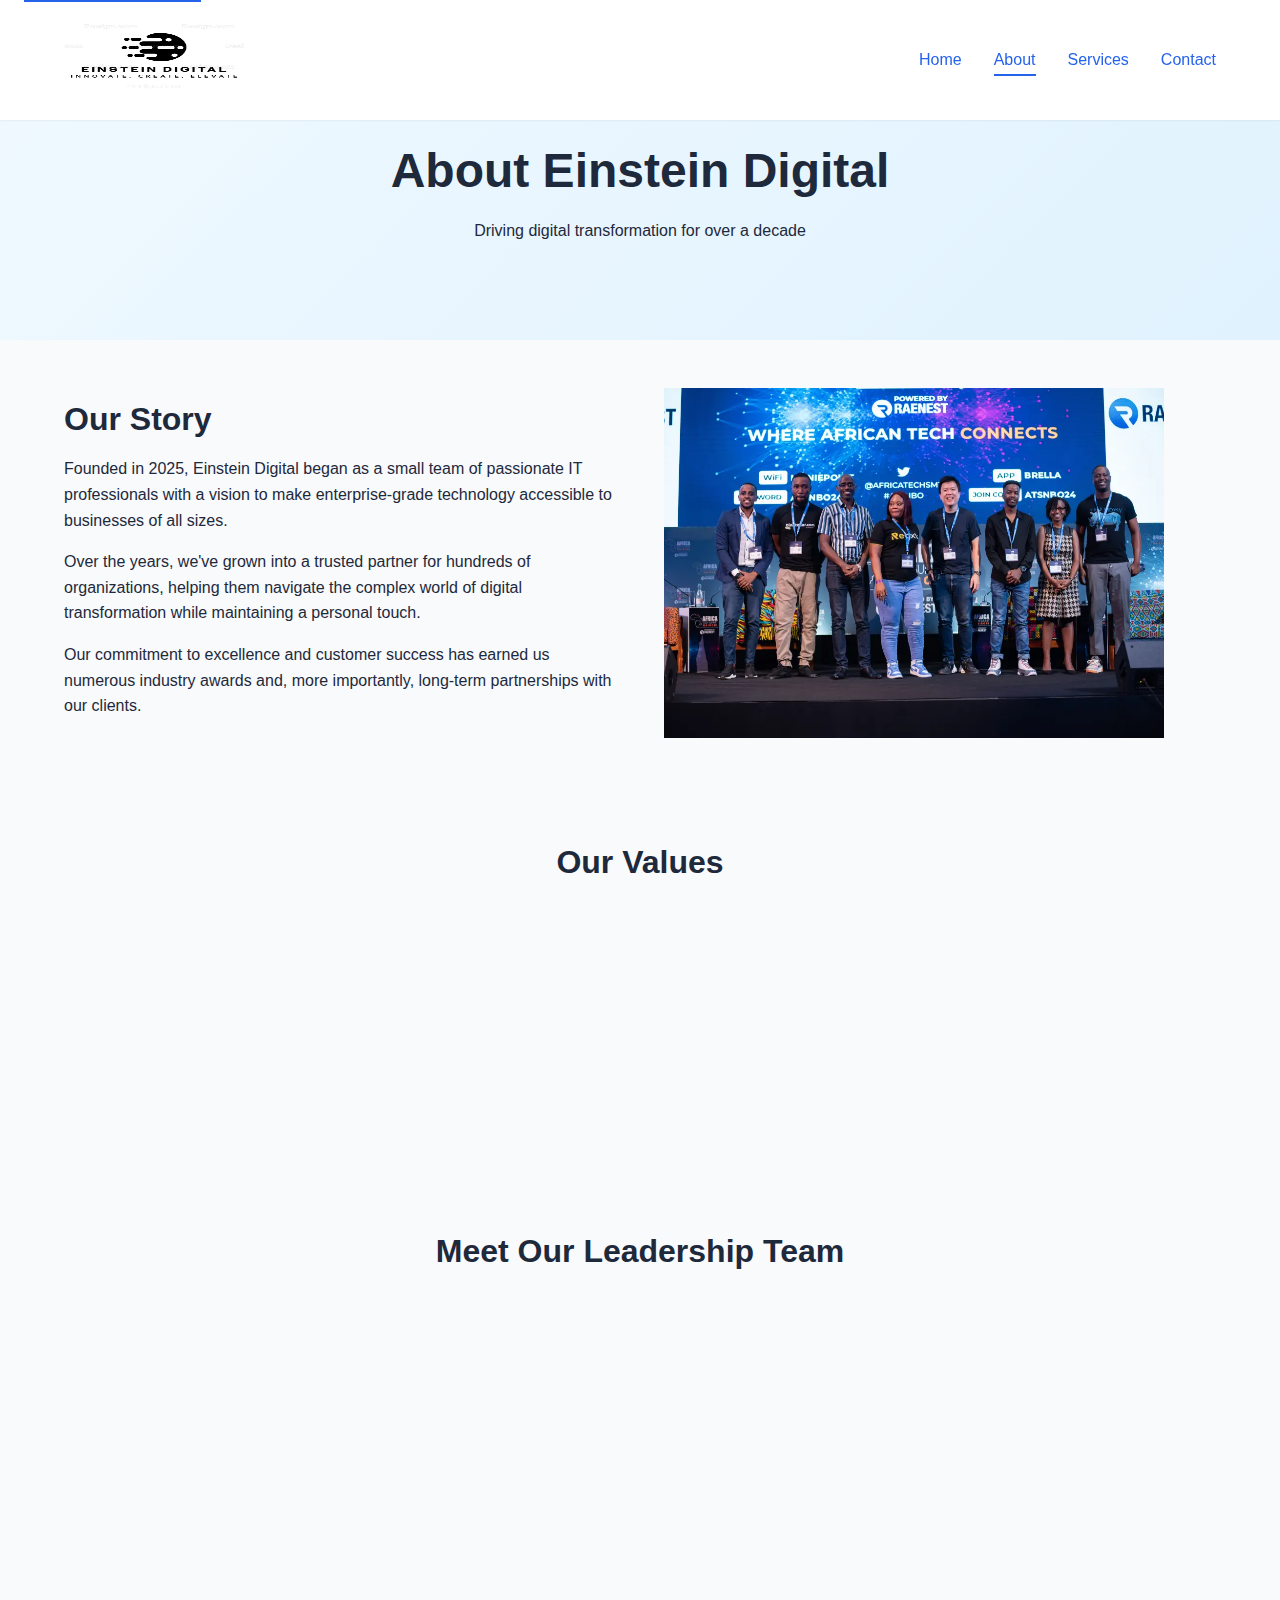
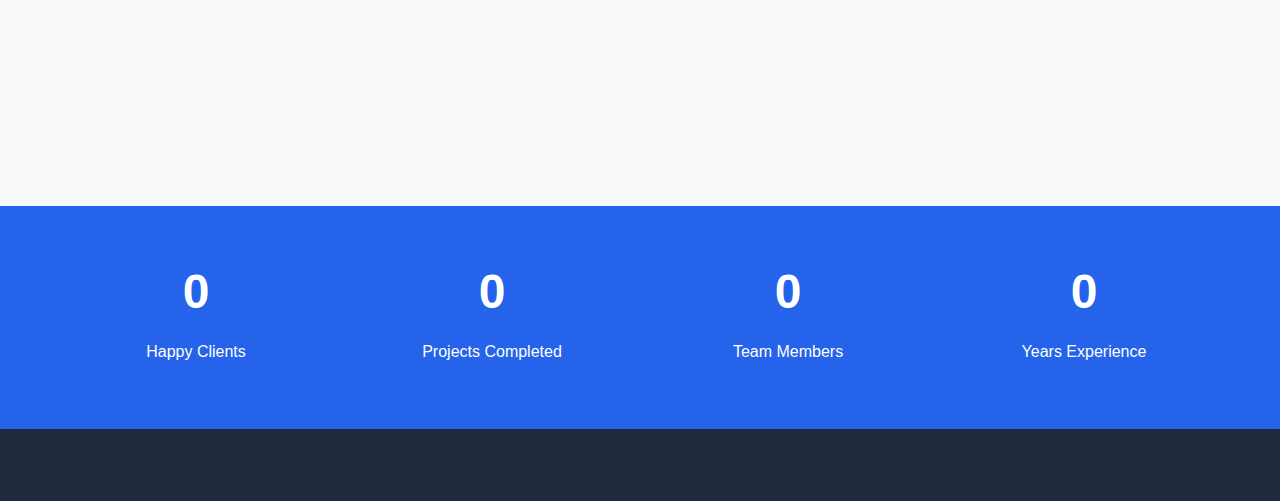
<file: about.html>
<!DOCTYPE html>
<html lang="en">
<head>
    <meta charset="UTF-8">
    <meta name="viewport" content="width=device-width, initial-scale=1.0">
    <title>About Us - Einstein Digital</title>
    <meta name="description" content="Learn about Einstein Digital's mission, values, and the team behind our successful IT solutions.">

    <link rel="stylesheet" href="css/style.css">
    <link rel="stylesheet" href="css/responsive.css">
    <link rel="icon" type="image/x-icon" href="images/favicon.ico">
</head>
<body>
    <a href="#main-content" class="skip-link">Skip to main content</a>
    
    <header class="header">
        <div class="container">
            <nav class="nav">
                <a href="index.html" class="logo">
                    <img src="images/logo.png" alt="TechSolutions Logo" width="180" height="40">
                </a>
                
                <button class="menu-toggle" aria-label="Toggle navigation menu" aria-expanded="false">
                    <span class="hamburger"></span>
                </button>
                
                <ul class="nav-menu">
                    <li><a href="index.html" class="nav-link">Home</a></li>
                    <li><a href="about.html" class="nav-link active">About</a></li>
                    <li><a href="services.html" class="nav-link">Services</a></li>
                    <li><a href="contact.html" class="nav-link">Contact</a></li>
                </ul>
            </nav>
        </div>
    </header>

    <main id="main-content">
        <!-- Page Header -->
        <section class="page-header">
            <div class="container">
                <h1>About Einstein Digital</h1>
                <p>Driving digital transformation for over a decade</p>
            </div>
        </section>

        <!-- Our Story -->
        <section class="our-story">
            <div class="container">
                <div class="story-content">
                    <div class="story-text">
                        <h2>Our Story</h2>
                        <p>Founded in 2025, Einstein Digital began as a small team of passionate IT professionals with a vision to make enterprise-grade technology accessible to businesses of all sizes.</p>
                        <p>Over the years, we've grown into a trusted partner for hundreds of organizations, helping them navigate the complex world of digital transformation while maintaining a personal touch.</p>
                        <p>Our commitment to excellence and customer success has earned us numerous industry awards and, more importantly, long-term partnerships with our clients.</p>
                    </div>
                    <div class="story-image">
                        <img src="images/tech team 2.webp" alt="Our team collaborating" width="500" height="350">
                    </div>
                </div>
            </div>
        </section>

        <!-- Values -->
        <section class="values">
            <div class="container">
                <h2 class="section-title">Our Values</h2>
                <div class="values-grid">
                    <div class="value-card">
                        <h3>Innovation</h3>
                        <p>We stay at the forefront of technology trends to deliver cutting-edge solutions that give our clients a competitive edge.</p>
                    </div>
                    <div class="value-card">
                        <h3>Integrity</h3>
                        <p>We believe in transparent communication, ethical practices, and doing what's right for our clients every time.</p>
                    </div>
                    <div class="value-card">
                        <h3>Excellence</h3>
                        <p>We strive for perfection in everything we do, from initial consultation to ongoing support and maintenance.</p>
                    </div>
                </div>
            </div>
        </section>

        <!-- Team -->
        <section class="team">
            <div class="container">
                <h2 class="section-title">Meet Our Leadership Team</h2>
                <div class="team-grid">
                    <div class="team-member">
                        <img src="images/me.jpg" alt="Einstein Dipondo - CEO" width="250" height="250">
                        <h3>Einstein Dipondo</h3>
                        <p class="position">CEO & Founder</p>
                        <p>With over 2 years in the tech industry, Einstein leads our strategic vision and client relationships.</p>
                    </div>
                    <div class="team-member">
                        <img src="images/tech boy.jpg" alt="Michael Omondi - CTO" width="250" height="250">
                        <h3>Michael Omondi</h3>
                        <p class="position">Chief Technology Officer</p>
                        <p>Michael oversees our technical architecture and ensures we deliver robust, scalable solutions.</p>
                    </div>
                    <div class="team-member">
                        <img src="images/girl.jpg" alt="Emily Wambui - COO" width="250" height="250">
                        <h3>Emily Wambui</h3>
                        <p class="position">Chief Operations Officer</p>
                        <p>Emily manages our service delivery teams and ensures exceptional client experiences.</p>
                    </div>
                </div>
            </div>
        </section>

        <!-- Stats -->
        <section class="stats">
            <div class="container">
                <div class="stats-grid">
                    <div class="stat">
                        <span class="stat-number" data-count="45">0</span>
                        <p>Happy Clients</p>
                    </div>
                    <div class="stat">
                        <span class="stat-number" data-count="60">0</span>
                        <p>Projects Completed</p>
                    </div>
                    <div class="stat">
                        <span class="stat-number" data-count="8">0</span>
                        <p>Team Members</p>
                    </div>
                    <div class="stat">
                        <span class="stat-number" data-count="1">0</span>
                        <p>Years Experience</p>
                    </div>
                </div>
            </div>
        </section>
    </main>

    <footer class="footer">
        <!-- Same footer as index.html -->
    </footer>

    <script src="js/main.js"></script>
    <script src="js/animations.js"></script>
</body>
</html>
</file>
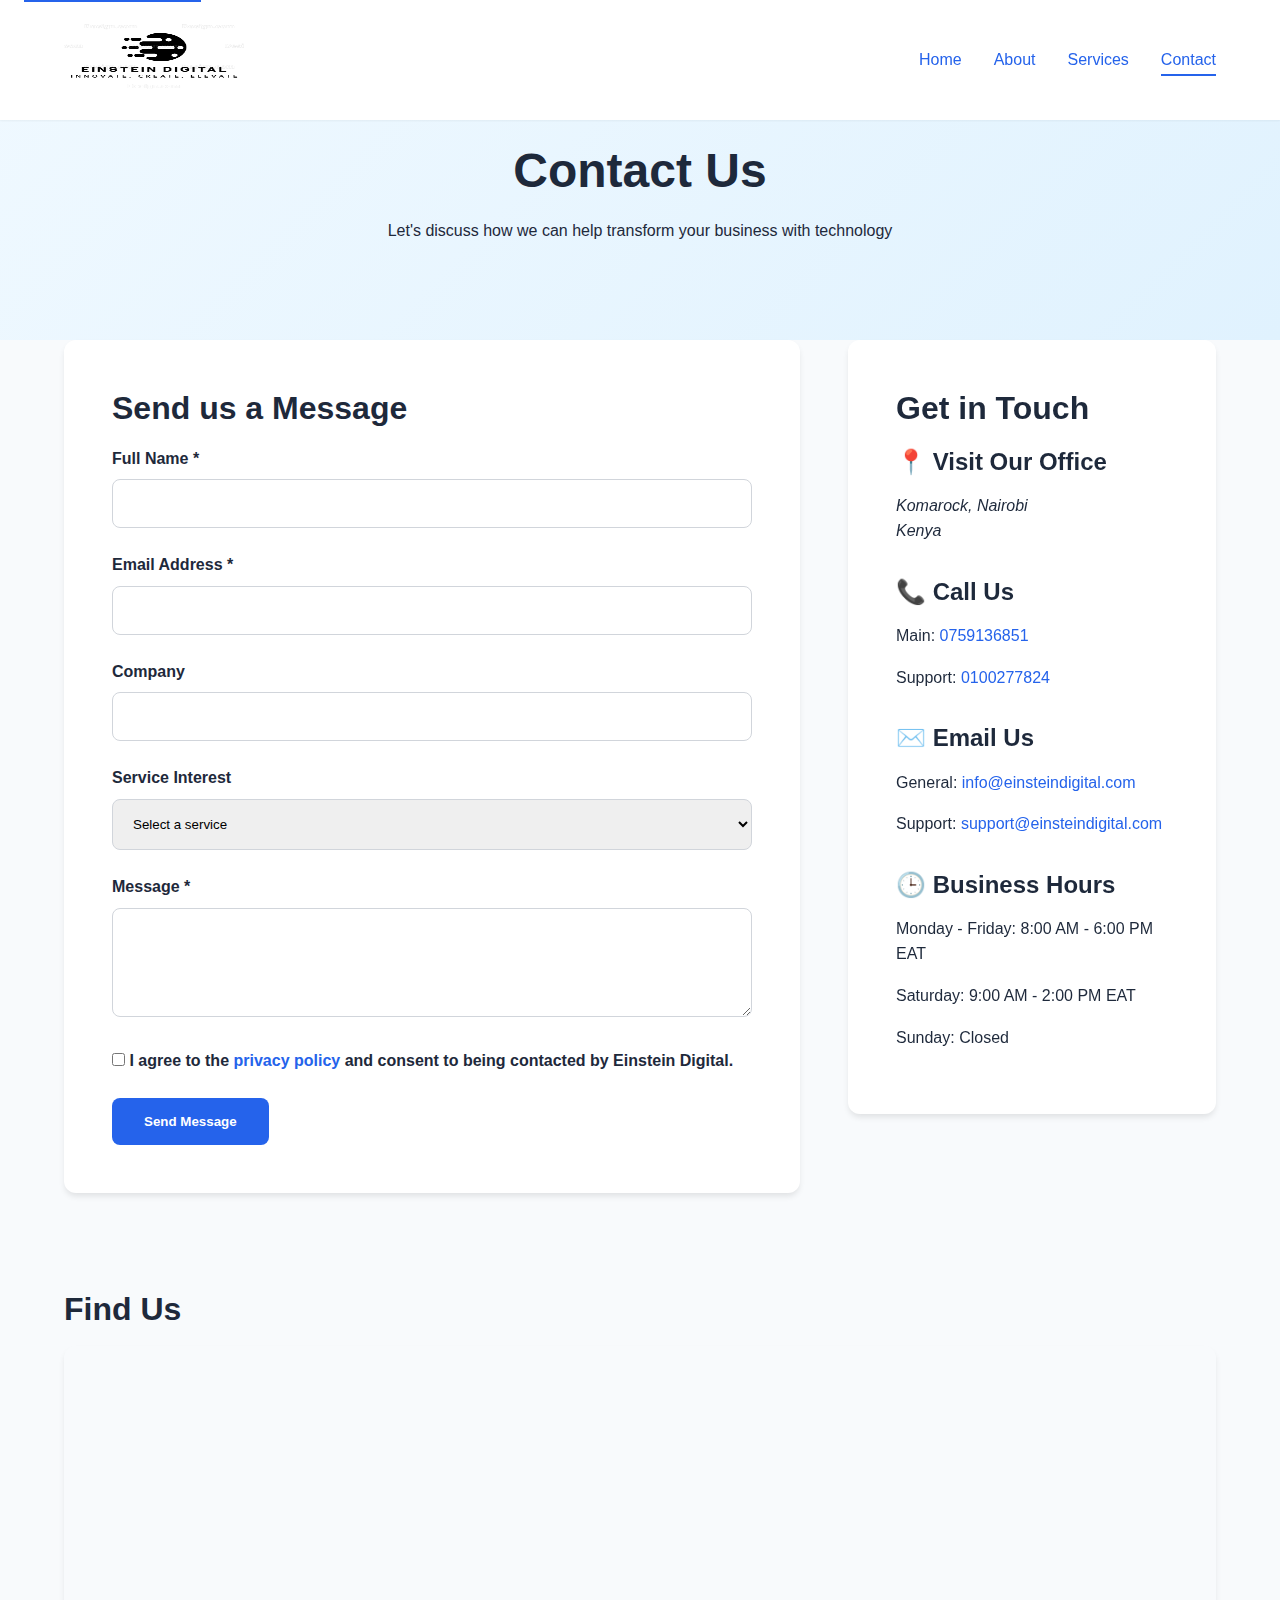
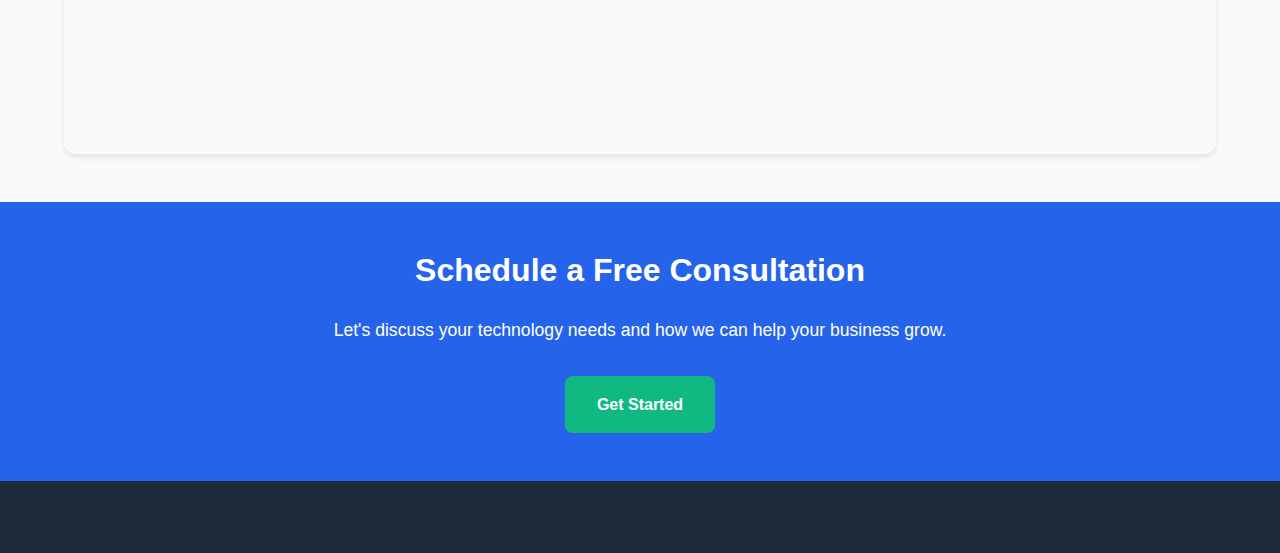
<file: contact.html>
<!DOCTYPE html>
<html lang="en">
<head>
    <meta charset="UTF-8">
    <meta name="viewport" content="width=device-width, initial-scale=1.0">
    <title>Contact Us - Einstein Digital</title>
    <meta name="description" content="Get in touch with Einstein Digital for IT consulting, services, and support. We're here to help transform your business with technology.">

    <link rel="stylesheet" href="css/style.css">
    <link rel="stylesheet" href="css/responsive.css">
    <link rel="icon" type="image/x-icon" href="images/favicon.ico">
</head>
<body>
    <a href="#main-content" class="skip-link">Skip to main content</a>
    
    <header class="header">
        <div class="container">
            <nav class="nav">
                <a href="index.html" class="logo">
                    <img src="images/logo.png" alt="TechSolutions Logo" width="180" height="40">
                </a>
                
                <button class="menu-toggle" aria-label="Toggle navigation menu" aria-expanded="false">
                    <span class="hamburger"></span>
                </button>
                
                <ul class="nav-menu">
                    <li><a href="index.html" class="nav-link">Home</a></li>
                    <li><a href="about.html" class="nav-link">About</a></li>
                    <li><a href="services.html" class="nav-link">Services</a></li>
                    <li><a href="contact.html" class="nav-link active">Contact</a></li>
                </ul>
            </nav>
        </div>
    </header>

    <main id="main-content">
        <!-- Page Header -->
        <section class="page-header">
            <div class="container">
                <h1>Contact Us</h1>
                <p>Let's discuss how we can help transform your business with technology</p>
            </div>
        </section>

        <!-- Contact Content -->
        <section class="contact">
            <div class="container">
                <div class="contact-content">
                    <!-- Contact Form -->
                    <div class="contact-form-container">
                        <h2>Send us a Message</h2>
                        <form id="contact-form" class="contact-form" novalidate>
                            <div class="form-group">
                                <label for="name">Full Name *</label>
                                <input type="text" id="name" name="name" required>
                                <span class="error-message" id="name-error"></span>
                            </div>

                            <div class="form-group">
                                <label for="email">Email Address *</label>
                                <input type="email" id="email" name="email" required>
                                <span class="error-message" id="email-error"></span>
                            </div>

                            <div class="form-group">
                                <label for="company">Company</label>
                                <input type="text" id="company" name="company">
                            </div>

                            <div class="form-group">
                                <label for="service">Service Interest</label>
                                <select id="service" name="service">
                                    <option value="">Select a service</option>
                                    <option value="cloud">Cloud Solutions</option>
                                    <option value="security">Cybersecurity</option>
                                    <option value="consulting">IT Consulting</option>
                                    <option value="support">Managed IT Support</option>
                                    <option value="other">Other</option>
                                </select>
                            </div>

                            <div class="form-group">
                                <label for="message">Message *</label>
                                <textarea id="message" name="message" rows="5" required></textarea>
                                <span class="error-message" id="message-error"></span>
                            </div>

                            <div class="form-group">
                                <label class="checkbox-label">
                                    <input type="checkbox" id="consent" name="consent" required>
                                    <span>I agree to the <a href="privacy.html">privacy policy</a> and consent to being contacted by Einstein Digital.</span>
                                </label>
                                <span class="error-message" id="consent-error"></span>
                            </div>

                            <button type="submit" class="btn btn-primary">Send Message</button>
                        </form>

                        <div id="form-success" class="form-success hidden">
                            <h3>Thank You!</h3>
                            <p>Your message has been sent successfully. We'll get back to you within 24 hours.</p>
                        </div>
                    </div>

                    <!-- Contact Info -->
                    <div class="contact-info">
                        <h2>Get in Touch</h2>
                        
                        <div class="contact-method">
                            <h3>📍 Visit Our Office</h3>
                            <address>
                                Komarock, Nairobi<br>
                                Kenya
                            </address>
                        </div>

                        <div class="contact-method">
                            <h3>📞 Call Us</h3>
                            <p>Main: <a href="tel:+254759136851">0759136851</a></p>
                            <p>Support: <a href="tel:+254100277824">0100277824</a></p>
                        </div>

                        <div class="contact-method">
                            <h3>✉️ Email Us</h3>
                            <p>General: <a href="mailto:info@einsteindigital.com">info@einsteindigital.com</a></p>
                            <p>Support: <a href="mailto:support@einsteindigital.com">support@einsteindigital.com</a></p>
                        </div>

                        <div class="contact-method">
                            <h3>🕒 Business Hours</h3>
                            <p>Monday - Friday: 8:00 AM - 6:00 PM EAT</p>
                            <p>Saturday: 9:00 AM - 2:00 PM EAT</p>
                            <p>Sunday: Closed</p>
                        </div>

                    </div>
                </div>
            </div>
        </section>

        <!-- Map -->
        <section class="map">
            <div class="container">
                <h2>Find Us</h2>
                <div class="map-container">
                    <!-- Embedded Google Map -->
                    <iframe src="https://www.google.com/maps/embed?pb=!1m18!1m12!1m3!1d3988.8467641896623!2d36.90855787358505!3d-1.2644563355997607!2m3!1f0!2f0!3f0!3m2!1i1024!2i768!4f13.1!3m3!1m2!1s0x182f148a802c3f63%3A0x6203345c1288b35!2sKomarock%20Sector%203A%2C%20Nairobi!5e0!3m2!1sen!2ske!4v1758715812094!5m2!1sen!2ske" 
                    width="100%" 
                    height="400" 
                    style="border:0;" 
                    allowfullscreen="" 
                    loading="lazy"
                    title="Einstein Digital Office Location"></iframe>
                </div>
            </div>
        </section>

        <!-- CTA -->
        <section class="cta">
            <div class="container">
                <div class="cta-content">
                    <h2>Schedule a Free Consultation</h2>
                    <p>Let's discuss your technology needs and how we can help your business grow.</p>
                    <a href="#contact-form" class="btn btn-accent">Get Started</a>
                </div>
            </div>
        </section>
    </main>

    <footer class="footer">
        <!-- Same footer as index.html -->
    </footer>

    <script src="js/main.js"></script>
    <script src="js/form-validation.js"></script>
</body>
</html>
</file>
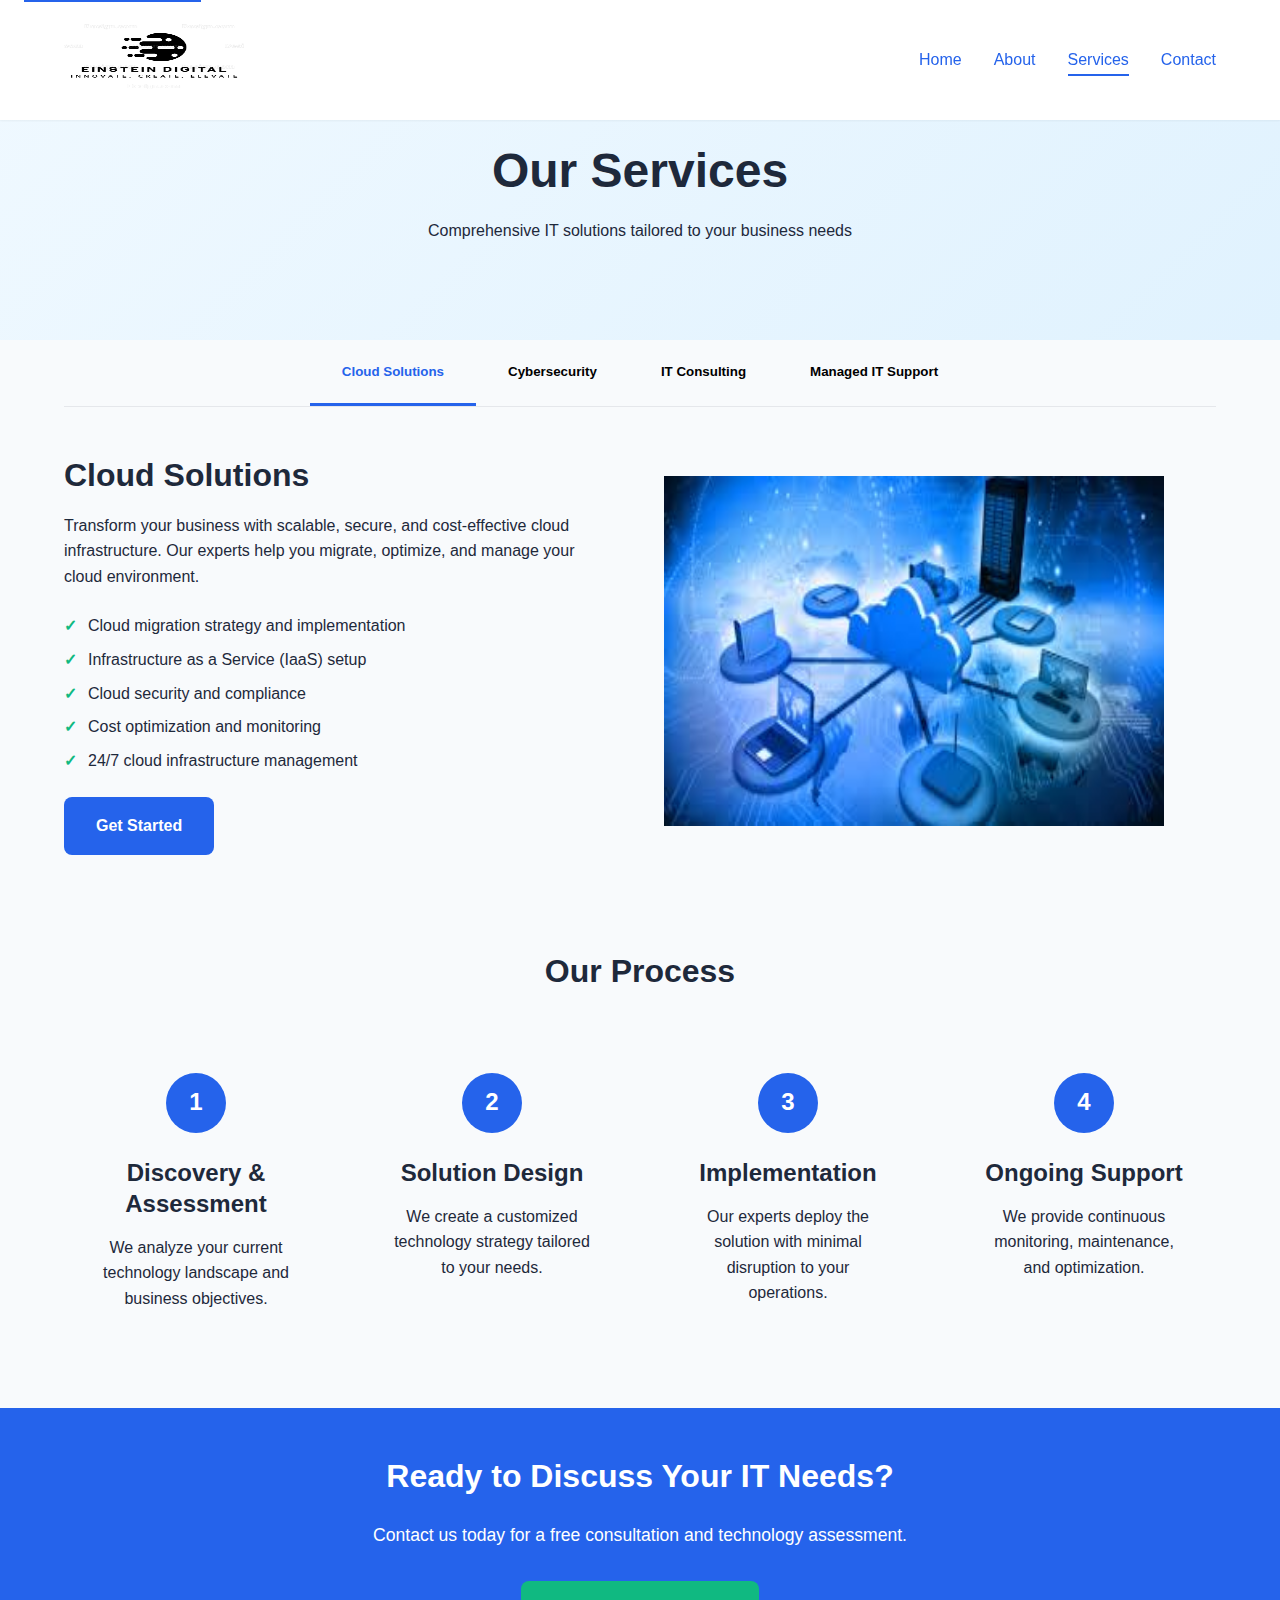
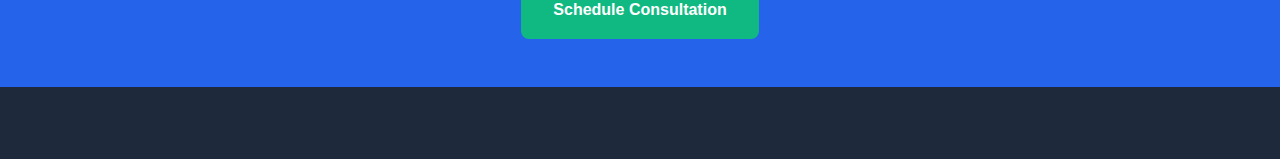
<file: services.html>
<!DOCTYPE html>
<html lang="en">
<head>
    <meta charset="UTF-8">
    <meta name="viewport" content="width=device-width, initial-scale=1.0">
    <title>Our Services - Einstein Digital</title>
    <meta name="description" content="Explore our comprehensive IT services including cloud solutions, cybersecurity, IT consulting, and managed IT support.">
    
    <link rel="stylesheet" href="css/style.css">
    <link rel="stylesheet" href="css/responsive.css">
    <link rel="icon" type="image/x-icon" href="images/favicon.ico">
</head>
<body>
    <a href="#main-content" class="skip-link">Skip to main content</a>
    
    <header class="header">
        <div class="container">
            <nav class="nav">
                <a href="index.html" class="logo">
                    <img src="images/logo.png" alt="TechSolutions Logo" width="180" height="40">
                </a>
                
                <button class="menu-toggle" aria-label="Toggle navigation menu" aria-expanded="false">
                    <span class="hamburger"></span>
                </button>
                
                <ul class="nav-menu">
                    <li><a href="index.html" class="nav-link">Home</a></li>
                    <li><a href="about.html" class="nav-link">About</a></li>
                    <li><a href="services.html" class="nav-link active">Services</a></li>
                    <li><a href="contact.html" class="nav-link">Contact</a></li>
                </ul>
            </nav>
        </div>
    </header>

    <main id="main-content">
        <!-- Page Header -->
        <section class="page-header">
            <div class="container">
                <h1>Our Services</h1>
                <p>Comprehensive IT solutions tailored to your business needs</p>
            </div>
        </section>

        <!-- Services List -->
        <section class="services-detailed">
            <div class="container">
                <div class="service-tabs">
                    <button class="tab-button active" data-tab="cloud">Cloud Solutions</button>
                    <button class="tab-button" data-tab="security">Cybersecurity</button>
                    <button class="tab-button" data-tab="consulting">IT Consulting</button>
                    <button class="tab-button" data-tab="support">Managed IT Support</button>
                </div>

                <div class="tab-content">
                    <!-- Cloud Solutions -->
                    <div id="cloud" class="tab-pane active">
                        <div class="service-detail">
                            <div class="service-info">
                                <h2>Cloud Solutions</h2>
                                <p>Transform your business with scalable, secure, and cost-effective cloud infrastructure. Our experts help you migrate, optimize, and manage your cloud environment.</p>
                                <ul>
                                    <li>Cloud migration strategy and implementation</li>
                                    <li>Infrastructure as a Service (IaaS) setup</li>
                                    <li>Cloud security and compliance</li>
                                    <li>Cost optimization and monitoring</li>
                                    <li>24/7 cloud infrastructure management</li>
                                </ul>
                                <a href="contact.html" class="btn btn-primary">Get Started</a>
                            </div>
                            <div class="service-image">
                                <img src="images/cloud inf.jpg" alt="Cloud infrastructure diagram" width="500" height="350">
                            </div>
                        </div>
                    </div>

                    <!-- Cybersecurity -->
                    <div id="security" class="tab-pane">
                        <div class="service-detail">
                            <div class="service-info">
                                <h2>Cybersecurity</h2>
                                <p>Protect your business from evolving threats with our comprehensive security solutions. We implement multi-layered defenses and provide continuous monitoring.</p>
                                <ul>
                                    <li>Security risk assessment and audit</li>
                                    <li>Network security implementation</li>
                                    <li>Endpoint protection and management</li>
                                    <li>Security awareness training</li>
                                    <li>24/7 threat monitoring and response</li>
                                </ul>
                                <a href="contact.html" class="btn btn-primary">Get Started</a>
                            </div>
                            <div class="service-image">
                                <img src="images/cybersec.jpg" alt="Cybersecurity concept" width="500" height="350">
                            </div>
                        </div>
                    </div>

                    <!-- IT Consulting -->
                    <div id="consulting" class="tab-pane">
                        <div class="service-detail">
                            <div class="service-info">
                                <h2>IT Consulting</h2>
                                <p>Strategic technology guidance to help your business grow. We analyze your needs and develop customized technology roadmaps aligned with your business goals.</p>
                                <ul>
                                    <li>IT strategy and digital transformation</li>
                                    <li>Technology assessment and planning</li>
                                    <li>Vendor selection and management</li>
                                    <li>IT budget optimization</li>
                                    <li>Digital innovation workshops</li>
                                </ul>
                                <a href="contact.html" class="btn btn-primary">Get Started</a>
                            </div>
                            <div class="service-image">
                                <img src="images/it meeting.jpg" alt="IT consulting meeting" width="500" height="350">
                            </div>
                        </div>
                    </div>

                    <!-- Managed IT Support -->
                    <div id="support" class="tab-pane">
                        <div class="service-detail">
                            <div class="service-info">
                                <h2>Managed IT Support</h2>
                                <p>Comprehensive IT management so you can focus on your business. We provide proactive monitoring, maintenance, and support for all your technology needs.</p>
                                <ul>
                                    <li>Help desk and technical support</li>
                                    <li>Network monitoring and management</li>
                                    <li>Hardware and software maintenance</li>
                                    <li>Backup and disaster recovery</li>
                                    <li>On-site and remote support</li>
                                </ul>
                                <a href="contact.html" class="btn btn-primary">Get Started</a>
                            </div>
                            <div class="service-image">
                                <img src="images/it support.jpg" alt="IT support team" width="500" height="350">
                            </div>
                        </div>
                    </div>
                </div>
            </div>
        </section>

        <!-- Process -->
        <section class="process">
            <div class="container">
                <h2 class="section-title">Our Process</h2>
                <div class="process-steps">
                    <div class="step">
                        <div class="step-number">1</div>
                        <h3>Discovery & Assessment</h3>
                        <p>We analyze your current technology landscape and business objectives.</p>
                    </div>
                    <div class="step">
                        <div class="step-number">2</div>
                        <h3>Solution Design</h3>
                        <p>We create a customized technology strategy tailored to your needs.</p>
                    </div>
                    <div class="step">
                        <div class="step-number">3</div>
                        <h3>Implementation</h3>
                        <p>Our experts deploy the solution with minimal disruption to your operations.</p>
                    </div>
                    <div class="step">
                        <div class="step-number">4</div>
                        <h3>Ongoing Support</h3>
                        <p>We provide continuous monitoring, maintenance, and optimization.</p>
                    </div>
                </div>
            </div>
        </section>

        <!-- CTA -->
        <section class="cta">
            <div class="container">
                <div class="cta-content">
                    <h2>Ready to Discuss Your IT Needs?</h2>
                    <p>Contact us today for a free consultation and technology assessment.</p>
                    <a href="contact.html" class="btn btn-accent">Schedule Consultation</a>
                </div>
            </div>
        </section>
    </main>

    <footer class="footer">
        <!-- Same footer as index.html -->
    </footer>

    <script src="js/main.js"></script>
</body>
</html>
</file>
<file: css/responsive.css>
/* Responsive Design */
@media (max-width: 1024px) {
    .hero-title {
        font-size: 2.5rem;
    }
    
    .story-content,
    .service-detail {
        gap: var(--space-lg);
    }
}

@media (max-width: 768px) {
    /* Mobile Navigation */
    .menu-toggle {
        display: block;
    }
    
    .nav-menu {
        position: fixed;
        top: 70px;
        left: -100%;
        width: 100%;
        height: calc(100vh - 70px);
        background: white;
        flex-direction: column;
        align-items: center;
        justify-content: flex-start;
        padding-top: var(--space-xl);
        transition: left 0.3s ease;
        box-shadow: var(--shadow-lg);
    }
    
    .nav-menu.active {
        left: 0;
    }
    
    .menu-toggle.active .hamburger {
        background: transparent;
    }
    
    .menu-toggle.active .hamburger::before {
        transform: rotate(45deg);
        top: 0;
    }
    
    .menu-toggle.active .hamburger::after {
        transform: rotate(-45deg);
        bottom: 0;
    }
    
    /* Layout Adjustments */
    .hero .container,
    .story-content,
    .service-detail,
    .contact-content,
    .blog-content {
        grid-template-columns: 1fr;
    }
    
    .hero-buttons {
        flex-direction: column;
        align-items: flex-start;
    }
    
    .hero-title {
        font-size: 2rem;
    }
    
    .page-header h1 {
        font-size: 2.5rem;
    }
    
    .service-tabs {
        flex-direction: column;
        gap: 0;
    }
    
    .tab-button {
        border-bottom: 1px solid #e5e7eb;
        border-left: 3px solid transparent;
        text-align: left;
    }
    
    .tab-button.active {
        border-left-color: var(--primary);
        border-bottom-color: #e5e7eb;
    }
    
    /* Spacing Adjustments */
    .hero {
        padding: 100px 0 60px;
    }
    
    .page-header {
        padding: 120px 0 60px;
    }
    
    .features,
    .services-preview,
    .cta,
    .our-story,
    .values,
    .team,
    .stats,
    .process,
    .map {
        padding: var(--space-lg) 0;
    }
}

@media (max-width: 480px) {
    .container {
        padding: 0 var(--space-sm);
    }
    
    .hero-title {
        font-size: 1.75rem;
    }
    
    .page-header h1 {
        font-size: 2rem;
    }
    
    h2 {
        font-size: 1.75rem;
    }
    
    .features-grid,
    .services-grid,
    .values-grid,
    .team-grid,
    .stats-grid,
    .process-steps {
        grid-template-columns: 1fr;
    }
    
    .feature-card,
    .service-card,
    .value-card {
        padding: var(--space-md);
    }
    
    .contact-form-container,
    .contact-info,
    .blog-sidebar {
        padding: var(--space-lg);
    }
}
</file>
<file: css/style.css>
/* CSS Reset and Base Styles */
* {
    margin: 0;
    padding: 0;
    box-sizing: border-box;
}

:root {
    /* Color Palette */
    --primary: #2563eb;
    --primary-dark: #1d4ed8;
    --secondary: #64748b;
    --accent: #f59e0b;
    --light: #f8fafc;
    --dark: #1e293b;
    --success: #10b981;
    --warning: #f59e0b;
    --danger: #ef4444;
    
    /* Typography */
    --font-main: 'Inter', -apple-system, BlinkMacSystemFont, sans-serif;
    --font-heading: 'Inter', -apple-system, BlinkMacSystemFont, sans-serif;
    
    /* Spacing */
    --space-xs: 0.5rem;
    --space-sm: 1rem;
    --space-md: 1.5rem;
    --space-lg: 2rem;
    --space-xl: 3rem;
    
    /* Border Radius */
    --radius-sm: 0.375rem;
    --radius-md: 0.5rem;
    --radius-lg: 0.75rem;
    
    /* Shadows */
    --shadow-sm: 0 1px 2px 0 rgb(0 0 0 / 0.05);
    --shadow-md: 0 4px 6px -1px rgb(0 0 0 / 0.1);
    --shadow-lg: 0 10px 15px -3px rgb(0 0 0 / 0.1);
}

/* Base Typography */
body {
    font-family: var(--font-main);
    line-height: 1.6;
    color: var(--dark);
    background-color: var(--light);
}

h1, h2, h3, h4, h5, h6 {
    font-family: var(--font-heading);
    font-weight: 700;
    line-height: 1.3;
    margin-bottom: var(--space-sm);
}

h1 { font-size: 2.5rem; }
h2 { font-size: 2rem; }
h3 { font-size: 1.5rem; }

p {
    margin-bottom: var(--space-sm);
}

a {
    color: var(--primary);
    text-decoration: none;
    transition: color 0.3s ease;
}

a:hover {
    color: var(--primary-dark);
}

/* Layout Components */
.container {
    max-width: 1200px;
    margin: 0 auto;
    padding: 0 var(--space-md);
}

/* Header & Navigation */
.header {
    background: white;
    box-shadow: var(--shadow-sm);
    position: fixed;
    top: 0;
    width: 100%;
    z-index: 1000;
}

.nav {
    display: flex;
    justify-content: space-between;
    align-items: center;
    padding: var(--space-sm) 0;
}

.logo img {
    height: 80px;
    width: 180px;
}

.nav-menu {
    display: flex;
    list-style: none;
    gap: var(--space-lg);
}

.nav-link {
    font-weight: 500;
    padding: var(--space-xs) 0;
    position: relative;
}

.nav-link.active {
    color: var(--primary);
}

.nav-link.active::after {
    content: '';
    position: absolute;
    bottom: 0;
    left: 0;
    width: 100%;
    height: 2px;
    background: var(--primary);
}

.menu-toggle {
    display: none;
    background: none;
    border: none;
    cursor: pointer;
    padding: var(--space-xs);
}

.hamburger {
    display: block;
    width: 24px;
    height: 2px;
    background: var(--dark);
    position: relative;
}

.hamburger::before,
.hamburger::after {
    content: '';
    position: absolute;
    width: 24px;
    height: 2px;
    background: var(--dark);
    left: 0;
    transition: transform 0.3s ease;
}

.hamburger::before { top: -6px; }
.hamburger::after { bottom: -6px; }

/* Skip Link for Accessibility */
.skip-link {
    position: absolute;
    top: -40px;
    left: var(--space-md);
    background: var(--primary);
    color: white;
    padding: var(--space-xs) var(--space-sm);
    z-index: 1001;
    transition: top 0.3s ease;
}

.skip-link:focus {
    top: var(--space-md);
}

/* Buttons */
.btn {
    display: inline-block;
    padding: var(--space-sm) var(--space-lg);
    border: none;
    border-radius: var(--radius-md);
    font-weight: 600;
    text-align: center;
    cursor: pointer;
    transition: all 0.3s ease;
    text-decoration: none;
}

.btn-primary {
    background: var(--primary);
    color: white;
}

.btn-primary:hover {
    background: var(--primary-dark);
    transform: translateY(-2px);
    box-shadow: var(--shadow-md);
}

.btn-secondary {
    background: transparent;
    color: var(--primary);
    border: 2px solid var(--primary);
}

.btn-secondary:hover {
    background: var(--primary);
    color: white;
}

.btn-accent {
    background: var(--success);
    color: white;
}

.btn-accent:hover {
    background: hsl(55, 93%, 48%);
    transform: translateY(-2px);
}

/* Hero Section */
.hero {
    padding: 120px 0 80px;
    background: linear-gradient(135deg, #f0f9ff 0%, #e0f2fe 100%);
}

.hero .container {
    display: grid;
    grid-template-columns: 1fr 1fr;
    gap: var(--space-xl);
    align-items: center;
}

.hero-title {
    font-size: 3rem;
    margin-bottom: var(--space-md);
    color: var(--dark);
}

.hero-description {
    font-size: 1.2rem;
    margin-bottom: var(--space-lg);
    color: var(--secondary);
}

.hero-buttons {
    display: flex;
    gap: var(--space-md);
}

.hero-image img {
    width: 100%;
    height: auto;
    border-radius: var(--radius-lg);
    box-shadow: var(--shadow-lg);
}

/* Sections */
.section-title {
    text-align: center;
    margin-bottom: var(--space-xl);
    color: var(--dark);
}

.features {
    padding: var(--space-xl) 0;
}

.features-grid {
    display: grid;
    grid-template-columns: repeat(auto-fit, minmax(300px, 1fr));
    gap: var(--space-lg);
}

.feature-card {
    text-align: center;
    padding: var(--space-lg);
    background: white;
    border-radius: var(--radius-lg);
    box-shadow: var(--shadow-md);
    transition: transform 0.3s ease;
}

.feature-card:hover {
    transform: translateY(-5px);
}

.feature-icon {
    font-size: 3rem;
    margin-bottom: var(--space-md);
}

/* Services */
.services-preview {
    padding: var(--space-xl) 0;
    background: var(--light);
}

.services-grid {
    display: grid;
    grid-template-columns: repeat(auto-fit, minmax(350px, 1fr));
    gap: var(--space-lg);
    margin-bottom: var(--space-xl);
}

.service-card {
    background: white;
    border-radius: var(--radius-lg);
    overflow: hidden;
    box-shadow: var(--shadow-md);
    transition: transform 0.3s ease;
}

.service-card:hover {
    transform: translateY(-5px);
}

.service-card img {
    width: 100%;
    height: 200px;
    object-fit: cover;
}

.service-content {
    padding: var(--space-lg);
}

.service-link {
    font-weight: 600;
    color: var(--primary);
}

.text-center {
    text-align: center;
}

/* CTA Section */
.cta {
    padding: var(--space-xl) 0;
    background: var(--primary);
    color: white;
    text-align: center;
}

.cta h2 {
    color: white;
    margin-bottom: var(--space-md);
}

.cta p {
    margin-bottom: var(--space-lg);
    font-size: 1.1rem;
}

/* Footer */
.footer {
    background: var(--dark);
    color: white;
    padding: var(--space-xl) 0 var(--space-md);
}

.footer-content {
    display: grid;
    grid-template-columns: repeat(auto-fit, minmax(250px, 1fr));
    gap: var(--space-lg);
    margin-bottom: var(--space-lg);
}

.footer-section h3 {
    color: white;
    margin-bottom: var(--space-md);
}

.footer-section ul {
    list-style: none;
}

.footer-section ul li {
    margin-bottom: var(--space-xs);
}

.footer-section a {
    color: #cbd5e1;
}

.footer-section a:hover {
    color: white;
}

.footer-bottom {
    text-align: center;
    padding-top: var(--space-md);
    border-top: 1px solid #374151;
    color: #9ca3af;
}

/* Page Header */
.page-header {
    padding: 140px 0 80px;
    text-align: center;
    background: linear-gradient(135deg, #f0f9ff 0%, #e0f2fe 100%);
}

.page-header h1 {
    font-size: 3rem;
    margin-bottom: var(--space-sm);
}

/* About Page Styles */
.our-story {
    padding: var(--space-xl) 0;
}

.story-content {
    display: grid;
    grid-template-columns: 1fr 1fr;
    gap: var(--space-xl);
    align-items: center;
}

.values {
    padding: var(--space-xl) 0;
    background: var(--light);
}

.values-grid {
    display: grid;
    grid-template-columns: repeat(auto-fit, minmax(300px, 1fr));
    gap: var(--space-lg);
}

.value-card {
    background: white;
    padding: var(--space-lg);
    border-radius: var(--radius-lg);
    text-align: center;
    box-shadow: var(--shadow-md);
}

.team {
    padding: var(--space-xl) 0;
}

.team-grid {
    display: grid;
    grid-template-columns: repeat(auto-fit, minmax(280px, 1fr));
    gap: var(--space-lg);
}

.team-member {
    text-align: center;
}

.team-member img {
    width: 250px;
    height: 250px;
    border-radius: 50%;
    object-fit: cover;
    margin-bottom: var(--space-md);
}

.position {
    color: var(--primary);
    font-weight: 600;
    margin-bottom: var(--space-sm);
}

.stats {
    padding: var(--space-xl) 0;
    background: var(--primary);
    color: white;
}

.stats-grid {
    display: grid;
    grid-template-columns: repeat(auto-fit, minmax(200px, 1fr));
    gap: var(--space-lg);
    text-align: center;
}

.stat-number {
    font-size: 3rem;
    font-weight: 700;
    display: block;
    margin-bottom: var(--space-xs);
}

/* Services Page Styles */
.service-tabs {
    display: flex;
    justify-content: center;
    margin-bottom: var(--space-xl);
    border-bottom: 1px solid #e5e7eb;
}

.tab-button {
    background: none;
    border: none;
    padding: var(--space-md) var(--space-lg);
    font-weight: 600;
    cursor: pointer;
    border-bottom: 3px solid transparent;
    transition: all 0.3s ease;
}

.tab-button.active {
    color: var(--primary);
    border-bottom-color: var(--primary);
}

.tab-pane {
    display: none;
}

.tab-pane.active {
    display: block;
}

.service-detail {
    display: grid;
    grid-template-columns: 1fr 1fr;
    gap: var(--space-xl);
    align-items: center;
    margin-bottom: var(--space-xl);
}

.service-detail ul {
    list-style: none;
    margin: var(--space-md) 0;
}

.service-detail li {
    margin-bottom: var(--space-xs);
    padding-left: var(--space-md);
    position: relative;
}

.service-detail li::before {
    content: '✓';
    position: absolute;
    left: 0;
    color: var(--success);
    font-weight: bold;
}

.process {
    padding: var(--space-xl) 0;
    background: var(--light);
}

.process-steps {
    display: grid;
    grid-template-columns: repeat(auto-fit, minmax(250px, 1fr));
    gap: var(--space-lg);
}

.step {
    text-align: center;
    padding: var(--space-lg);
}

.step-number {
    width: 60px;
    height: 60px;
    background: var(--primary);
    color: white;
    border-radius: 50%;
    display: flex;
    align-items: center;
    justify-content: center;
    font-size: 1.5rem;
    font-weight: 700;
    margin: 0 auto var(--space-md);
}

/* Blog Page Styles */
.blog-content {
    display: grid;
    grid-template-columns: 2fr 1fr;
    gap: var(--space-xl);
    margin-bottom: var(--space-xl);
}

.blog-post {
    margin-bottom: var(--space-xl);
    background: white;
    border-radius: var(--radius-lg);
    overflow: hidden;
    box-shadow: var(--shadow-md);
}

.blog-post.featured {
    grid-column: 1 / -1;
}

.post-image img {
    width: 100%;
    height: auto;
}

.post-content {
    padding: var(--space-lg);
}

.post-category {
    display: inline-block;
    background: var(--primary);
    color: white;
    padding: var(--space-xs) var(--space-sm);
    border-radius: var(--radius-sm);
    font-size: 0.875rem;
    margin-bottom: var(--space-sm);
}

.post-excerpt {
    color: var(--secondary);
    margin-bottom: var(--space-md);
}

.post-meta {
    display: flex;
    gap: var(--space-md);
    font-size: 0.875rem;
    color: var(--secondary);
}

.blog-sidebar {
    background: white;
    padding: var(--space-lg);
    border-radius: var(--radius-lg);
    box-shadow: var(--shadow-md);
    height: fit-content;
    position: sticky;
    top: 100px;
}

.sidebar-widget {
    margin-bottom: var(--space-xl);
}

.sidebar-widget:last-child {
    margin-bottom: 0;
}

.categories li {
    margin-bottom: var(--space-xs);
}

.categories a {
    display: flex;
    justify-content: space-between;
    color: var(--dark);
}

.newsletter-form {
    display: flex;
    flex-direction: column;
    gap: var(--space-sm);
}

.newsletter-form input {
    padding: var(--space-sm);
    border: 1px solid #d1d5db;
    border-radius: var(--radius-md);
}

.popular-post {
    margin-bottom: var(--space-md);
    padding-bottom: var(--space-md);
    border-bottom: 1px solid #e5e7eb;
}

.popular-post:last-child {
    margin-bottom: 0;
    padding-bottom: 0;
    border-bottom: none;
}

.popular-post h4 {
    margin-bottom: var(--space-xs);
}

.pagination {
    display: flex;
    justify-content: center;
    gap: var(--space-sm);
}

.page-link {
    padding: var(--space-sm) var(--space-md);
    border: 1px solid #d1d5db;
    border-radius: var(--radius-md);
    color: var(--dark);
}

.page-link.active {
    background: var(--primary);
    color: white;
    border-color: var(--primary);
}

/* Contact Page Styles */
.contact-content {
    display: grid;
    grid-template-columns: 2fr 1fr;
    gap: var(--space-xl);
    margin-bottom: var(--space-xl);
}

.contact-form-container {
    background: white;
    padding: var(--space-xl);
    border-radius: var(--radius-lg);
    box-shadow: var(--shadow-md);
}

.form-group {
    margin-bottom: var(--space-md);
}

.form-group label {
    display: block;
    margin-bottom: var(--space-xs);
    font-weight: 600;
}

.form-group input,
.form-group select,
.form-group textarea {
    width: 100%;
    padding: var(--space-sm);
    border: 1px solid #d1d5db;
    border-radius: var(--radius-md);
    font-family: inherit;
}

.form-group textarea {
    resize: vertical;
}

.checkbox-label {
    display: flex;
    align-items: flex-start;
    gap: var(--space-sm);
    font-weight: normal;
}

.checkbox-label input {
    width: auto;
    margin-top: 0.25rem;
}

.error-message {
    color: var(--danger);
    font-size: 0.875rem;
    margin-top: var(--space-xs);
    display: block;
}

.form-success {
    text-align: center;
    padding: var(--space-xl);
}

.hidden {
    display: none;
}

.contact-info {
    background: white;
    padding: var(--space-xl);
    border-radius: var(--radius-lg);
    box-shadow: var(--shadow-md);
    height: fit-content;
    position: sticky;
    top: 100px;
}

.contact-method {
    margin-bottom: var(--space-lg);
}

.contact-method:last-child {
    margin-bottom: 0;
}

.map {
    padding: var(--space-xl) 0;
    background: var(--light);
}

.map-container {
    border-radius: var(--radius-lg);
    overflow: hidden;
    box-shadow: var(--shadow-md);
}

/* Utility Classes */
.text-center { text-align: center; }
.mb-sm { margin-bottom: var(--space-sm); }
.mb-md { margin-bottom: var(--space-md); }
.mb-lg { margin-bottom: var(--space-lg); }
.mt-sm { margin-top: var(--space-sm); }
.mt-md { margin-top: var(--space-md); }
.mt-lg { margin-top: var(--space-lg); }
</file>
